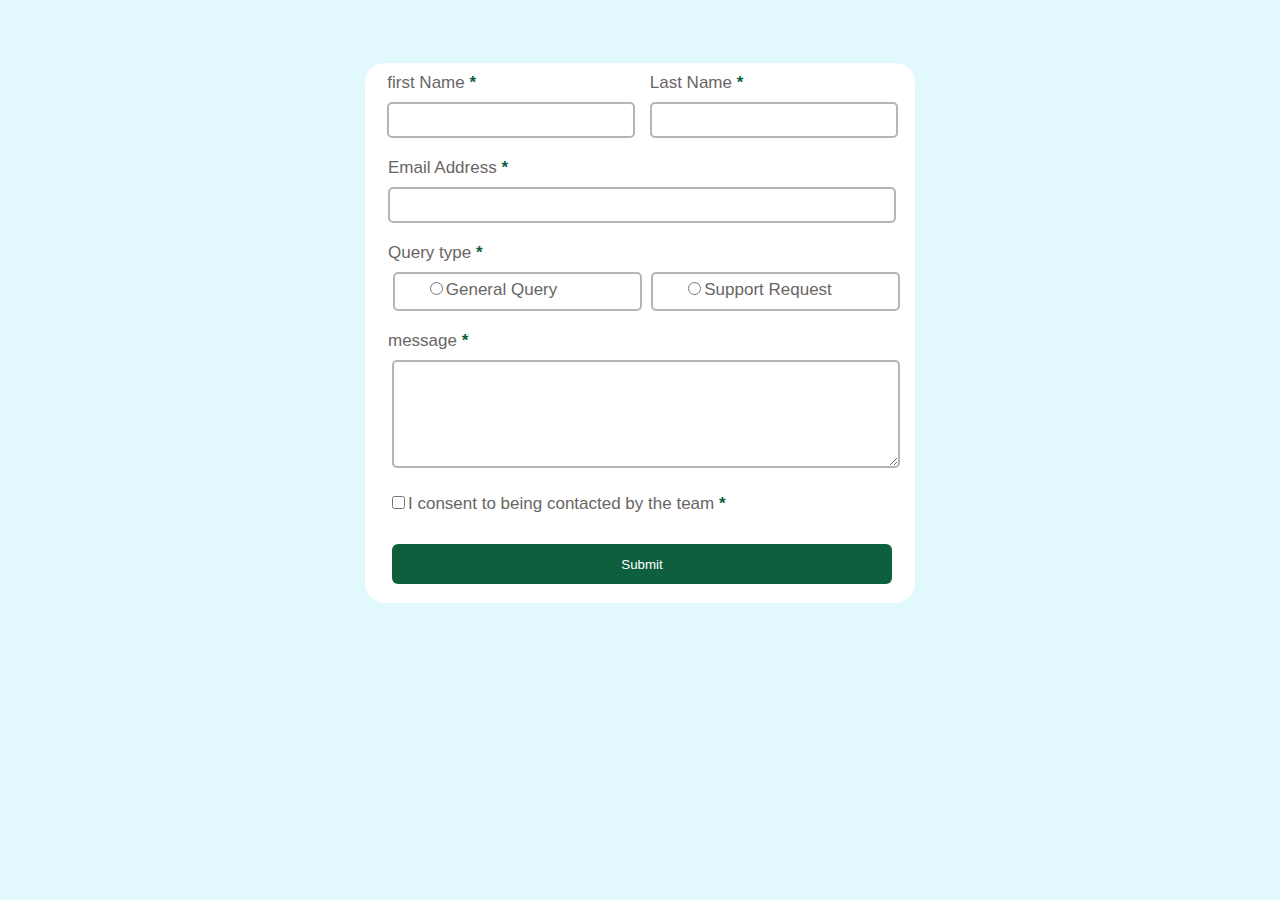
<file: index.html>
<!DOCTYPE html>
<html lang="en">
<head>
    <meta charset="UTF-8">
    <meta name="viewport" content="width=device-width, initial-scale=1.0">
    <title>Document</title>
    <style>
        body{
            background-color:rgb(225, 249, 252);
            font-size: 17px;
            font-family:Calibri, 'Gill Sans MT',  'Trebuchet MS', sans-serif;
            color:rgb(106, 101, 101);
            

        }
        .main{
            background-color: rgb(255, 255, 255);
            height:540px;
            width:540px;
            padding-right:10px;
            border-radius:20px;
            margin:auto;
            margin-top:5%;
        }
        .col11,
        .col12{
            margin-top:10px;
        }
       .d1{
        display:flex;
        justify-content: space-around;
       }
       .col31{
        display:flex;
        justify-content: space-around;
       }
       #fn,
       #ln{
        height:30px;
        width:240px;
        border-radius:5px;
        border:2px solid rgb(183, 180, 180);
        margin-top:9px;
       }
       #fn:hover{
        border:2px solid green;
       }
       #fn:focus{
        border:2px solid green;
       }
       #mail{
        height:30px;
        width:500px;
        border-radius:5px;
        border:2px solid rgb(183, 180, 180);
        margin-top:9px;
       }
      .col311,
      .col312{
        border:2px solid rgb(183, 180, 180);
        height:30px;
        width:215px;
        border-radius:5px;
        margin-top:9px;
        padding-top:5px;
        padding-left:30px;
      }
      #msg{
        height:100px;
        width:500px;
        margin-left:4px;
        border-radius:5px;
        border:2px solid rgb(183, 180, 180);
        margin-top:9px;
      }
      .col11
      {
        margin-left:15px;
      }
      .d2,
      .d3,
      .d5,
      .chek{
        margin-left:23px;
      }
      .sub{
        height:40px;
        width:500px;
        margin-top:10px;
        margin-left:27px;
        background-color: rgb(13, 95, 61);
        color:white;
        border:none;
        border-radius: 6px;
      }
      b{
        color:rgb(13, 95, 61);
      }
    </style>
</head>
<body>
    <form>
        <div class="main">
            <div class="d1">
                <div class="col11">
                    first Name <b>*</b>
                    <br>
                    <input type="text" name="nm" id="fn" required>
                </div>
                <div class="col12">
                    Last Name <b>*</b>
                    <br>
                    <input type="text" name="" id="ln" required>
            </div>
        </div>
        <br>
            <div class="d2">
                Email Address <b>*</b>
                <br>
                <input type="email" name="mail" id="mail" required>
            </div>
            <br>
            <div class="d3">
            Query type <b>*</b> 
            <br>
            <div class="col31">
                <div class="col311">
                <input type="radio" name="query"    id="first" required>General Query
                </div>
                <div class="col312">
                <input type="radio" name="query"     id="sec" required>Support Request
                </div>
            </div>
            </div>
            <br>
            <div class="d5">
                message <b>*</b>
                <br>
                <textarea name="msg" id="msg" required></textarea>
            </div>
            <br>
            <div class="chek">
                <input type="checkbox" name="chk" id="chk" required>I consent to being contacted by the team
                <b>*</b>
            </div>
            <br>
            <input type="submit" value="Submit" class="sub">
        </div>
    </form>
</body>
</html>
</file>
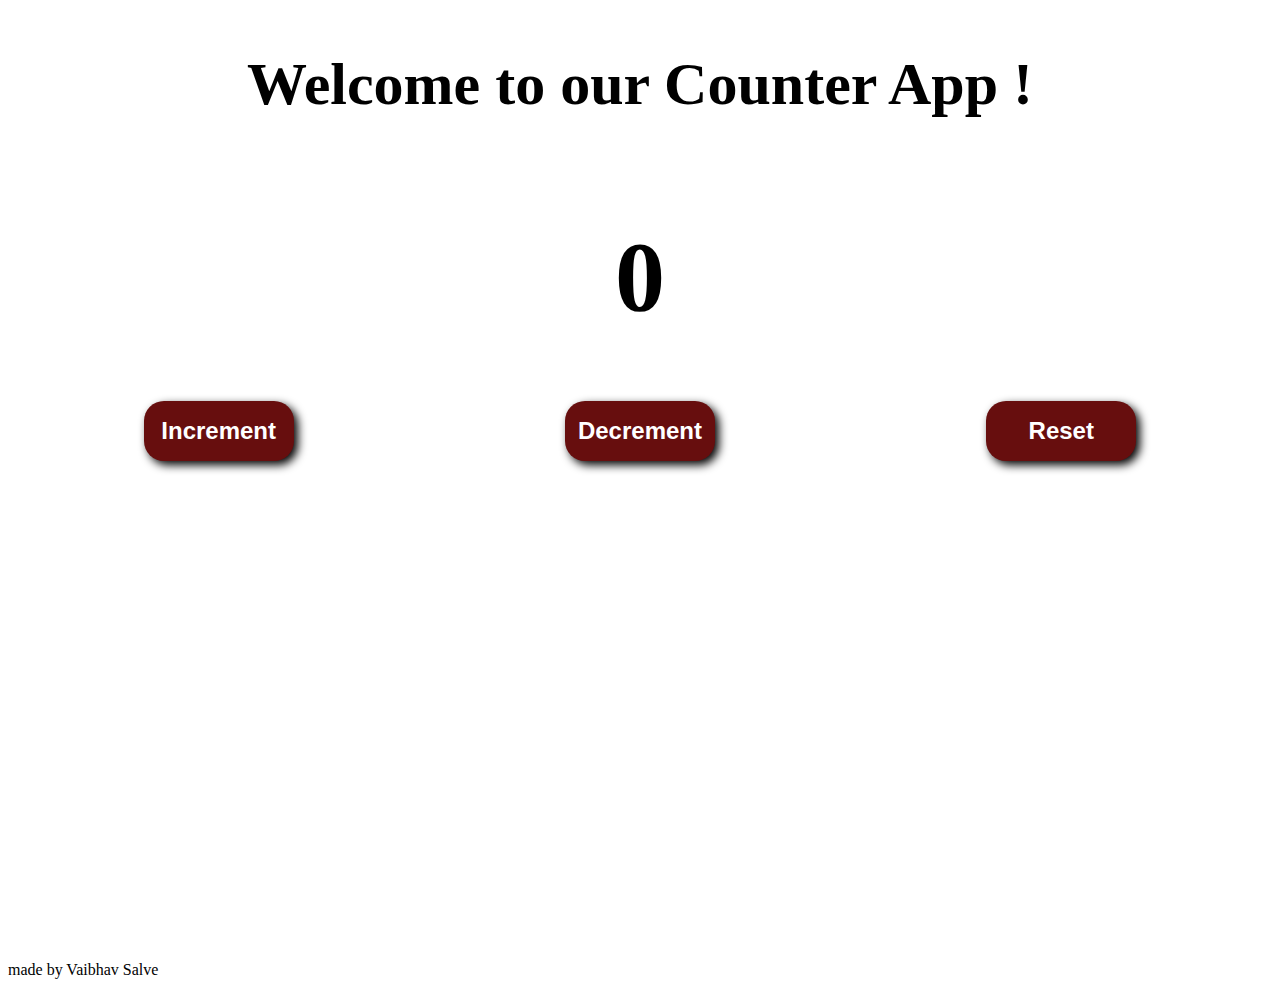
<file: 01_Counter_App/index.html>
<!DOCTYPE html>
<html lang="en">
<head>
    <meta charset="UTF-8">
    <meta name="viewport" content="width=device-width, initial-scale=1.0">
    <title>Document</title>
    <style>
        h2{
            text-align: center;
            font-size:60px;
        }


        .main{
             display:flex;
             flex-wrap:wrap;
       }
        button{
            height:60px;
            width:150px;
            margin-top:70px;
            font-size:24px;
            font-weight:600;
            background-color:rgb(103, 14, 14);
            border:none;
            border-radius:20px;
            color:white;
            box-shadow:4px 4px 10px rgb(0, 0, 0);
            margin: auto;
        }

        button:hover{
            background-color:rgb(160, 16, 16);
            cursor:pointer;
        }
        button:active{
            transform:translateY(2px);
            box-shadow:none;
        }

       

        h1{
            text-align:center;
            font-size:100px;
            margin-top:100px;
        }

        @media (max-width:768px)
        {
            h2{
            text-align: center;
            font-size:40px;
        }

        h1{
            text-align:center;
            font-size:70px;
            margin-top:130px;
        }

        .main{
            display:flex;
            gap:45px;
        }
        }
       footer{
        margin-top:500px;
       }

        @media(max-width:480px)
        {
            h2{
            text-align: center;
            font-size:30px;
        }
footer{
        margin-top:150px;
       }
        h1{
            text-align:center;
            font-size:50px;
            margin-top:130px;
        }
        .main{
            display:flex;
            flex-direction:column;
            gap:45px;
        }
        }
    </style>
</head>
<body>
    <h2>Welcome to our Counter App !</h2>
    <h1 id="c">0</h1>
    <div class="main">
    <button id="inc" onClick="vadhva()">Increment</button>
    <button id="dec" onClick="kami()">Decrement</button>
    <button id="res" onClick="back()">Reset</button>
    </div>
<footer>
made by Vaibhav Salve
</footer>
    <script src="index.js"></script>
</body>
</html>
</file>
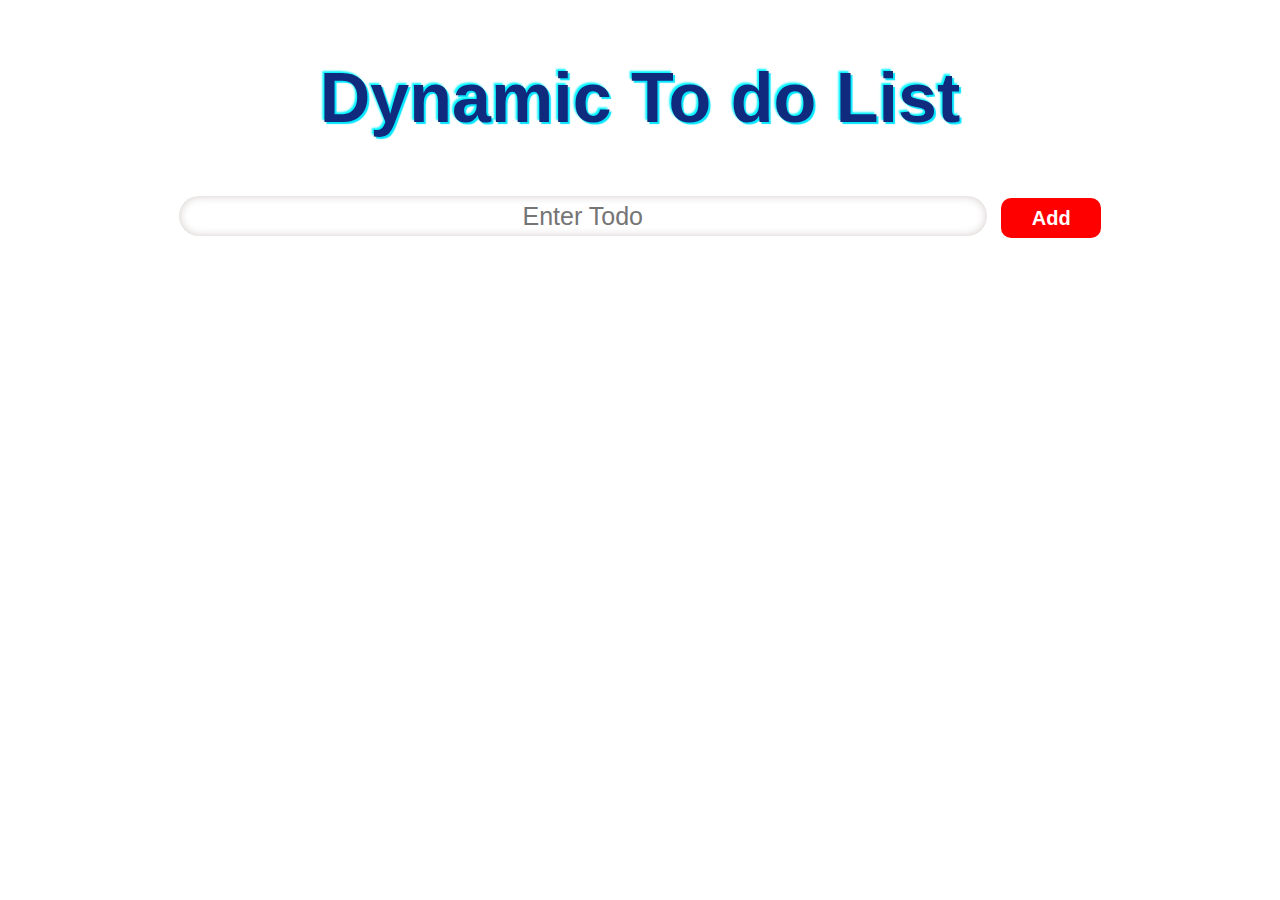
<file: 02_To_do_list/index.html>
<!DOCTYPE html>
<html lang="en">
<head>
    <meta charset="UTF-8">
    <meta name="viewport" content="width=device-width, initial-scale=1.0">
    <title>To do list By Vaibhav</title>
    <style>
        body {
            background-color: rgb(255, 255, 255);
            margin: 0;
            padding: 0;
            font-family: Arial, sans-serif;
        }

        h2 {
            font-size: 70px;
            text-align: center;
            text-shadow: 2px 2px 1px rgb(5, 230, 255), -2px -2px 2px rgb(2, 247, 255);
            color: rgb(16, 42, 125);
        }

        .input-container {
            text-align: center;
            margin-top: 30px;
        }

        input {
            height: 40px;
            width: 60%;
            border-radius: 100px;
            border: none;
            box-shadow: inset 0px 0px 10px rgb(212, 203, 203);
            font-size: 25px;
            padding: 0 20px;
        }

        input::placeholder {
            text-align: center;
        }

        input:focus {
            border: 2px solid red;
            outline: none;
        }

        #addBtn {
            height: 40px;
            width: 100px;
            font-size: 20px;
            font-weight: 800;
            border-radius: 10px;
            background-color: red;
            color: white;
            margin-left: 10px;
            cursor: pointer;
            border: none;
        }

        #addBtn:hover {
            background-color: rgb(171, 1, 1);
            color: rgb(251, 255, 0);
        }

        ul {
            list-style: none;
            padding: 0;
            margin-top: 30px;
            text-align: center;
            display: flex;
            flex-direction: column;
            gap: 20px;  
        }


        li {
    background-color: #f0f0f0;
    padding: 10px 20px;
    border-radius: 10px;
    display: flex;
    justify-content: space-between; 
    align-items: center;
    font-size: 20px;
    box-shadow: 0 0 5px rgba(0,0,0,0.1);
}


button {
    background-color: red;
    color: white;
    border: none;
    padding: 5px 10px;
    border-radius: 10%;
    cursor: pointer;
    font-size: 15px;
    height:40px;
    width:100px;
    margin-left:45%;
 
}

button:hover {
    background-color: darkred;
    transform: scale(1.1);
}


        @media (max-width:768px) {
            h2 {
                font-size: 50px;
            }

            input {
                width: 80%;
                font-size: 20px;
            }

            li {
                width: 80%;
                font-size: 20px;
            }
        }

        @media (max-width:480px) {
            h2 {
                font-size: 30px;
            }

            input {
                width: 80%;
                height: 30px;
                font-size: 16px;
            }

            #addBtn {
                width: 80px;
                height: 30px;
                font-size: 15px;
                margin-left: 5px;
            }

            li {
                width: 85%;
                font-size: 16px;
                padding: 8px 15px;
            }

        }
    </style>
</head>
<body>

<h2>Dynamic To do List</h2>

<div class="input-container">
    <input type="text" id="todoInput" placeholder="Enter Todo">
    <button id="addBtn" onclick="add()">Add</button>
</div>

<ul id="todoList">
    <!-- JS se tasks add honge with Delete Btn -->
</ul>

<script src="index.js"></script>

</body>
</html>
</file>
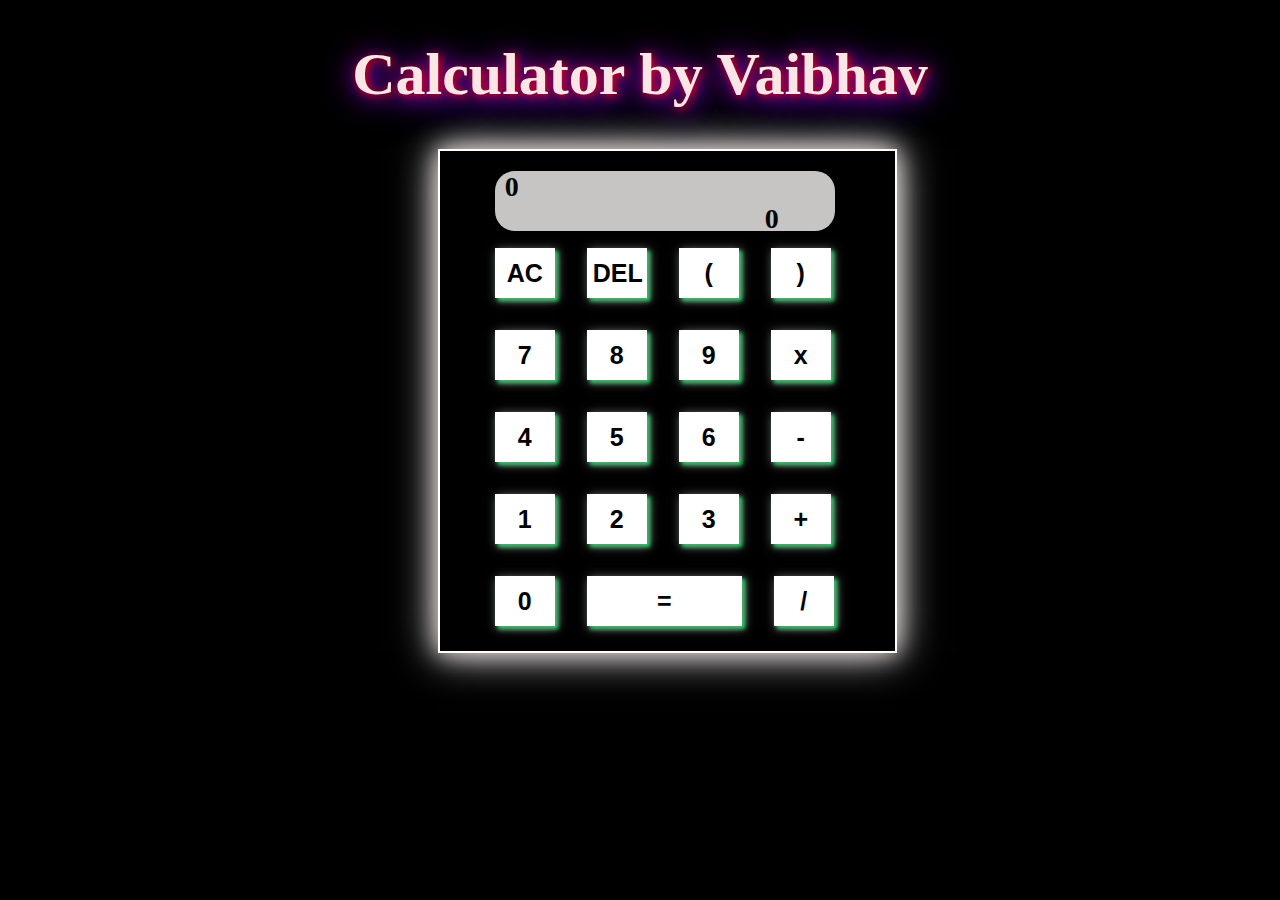
<file: 03_Calculator/index.html>
<!DOCTYPE html>
<html lang="en">
<head>
    <meta charset="UTF-8">
    <meta name="viewport" content="width=device-width, initial-scale=1.0">
    <title>Document</title>
    <link rel="stylesheet" href="style.css">
</head>
<body>
    <h1>Calculator by Vaibhav</h1>
    <div id="main">
        <div id="screen">
           <div id="ex">0</div>
           <div id="answer">0</div>
        </div>
        <div id="btns">
            <button id="ac">AC</button>
            <button id="del">DEL</button>
            <button id="ob">(</button>
            <button id="cb">)</button>
            <br>
            <button id="seven">7</button>
            <button id="eight">8</button>
            <button id="nine">9</button>
            <button id="mul">x</button>
            <br>
            <button id="four">4</button>
            <button id="five">5</button>
            <button id="six">6</button>
            <button id="sub">-</button>
            <br>
            <button id="one">1</button>
            <button id="two">2</button>
            <button id="three">3</button>
            <button id="add">+</button>
            <br>
            <button id="zero">0</button>
            <button id="ans">=</button>
            <button id="div">/</button>   
        </div>
    </div>
</body>
<script src="index.js"></script>
</html>
</file>
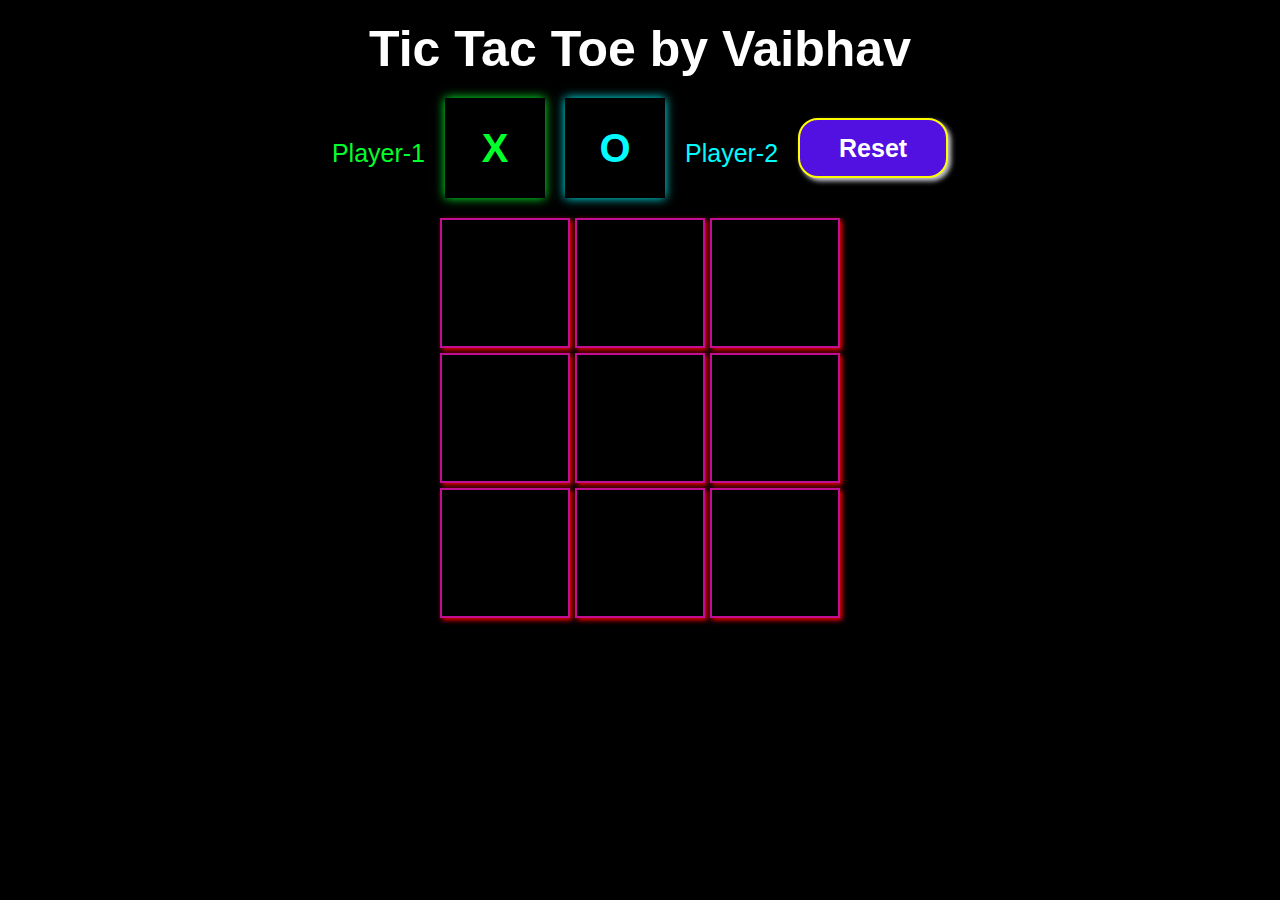
<file: 04_Tic_Tac_Toe/index.html>
<!DOCTYPE html>
<html lang="en">

<head>
    <meta charset="UTF-8">
    <meta name="viewport" content="width=device-width, initial-scale=1.0">
    <title>Tic_Tac_Toe_by_Vaibhav</title>
   <link rel="stylesheet" href="style.css">
</head>

<body>
    <h1>Tic Tac Toe by Vaibhav</h1>

    <div id="player">
        <span id="t1">Player-1</span>
        <div id="p1">X</div>
        <div id="p2">O</div>
        <span id="t2">Player-2</span>
        <button onclick="reset()">Reset</button>
    </div>
   
    <div id="main">
        <div id="one" class="box"></div>
        <div id="two" class="box"></div>
        <div id="three" class="box"></div>
        <div id="four" class="box"></div>
        <div id="five" class="box"></div>
        <div id="six" class="box"></div>
        <div id="seven" class="box"></div>
        <div id="eight" class="box"></div>
        <div id="nine" class="box"></div>
    </div>
</body>
<script src="index.js"></script>

</html>
</file>
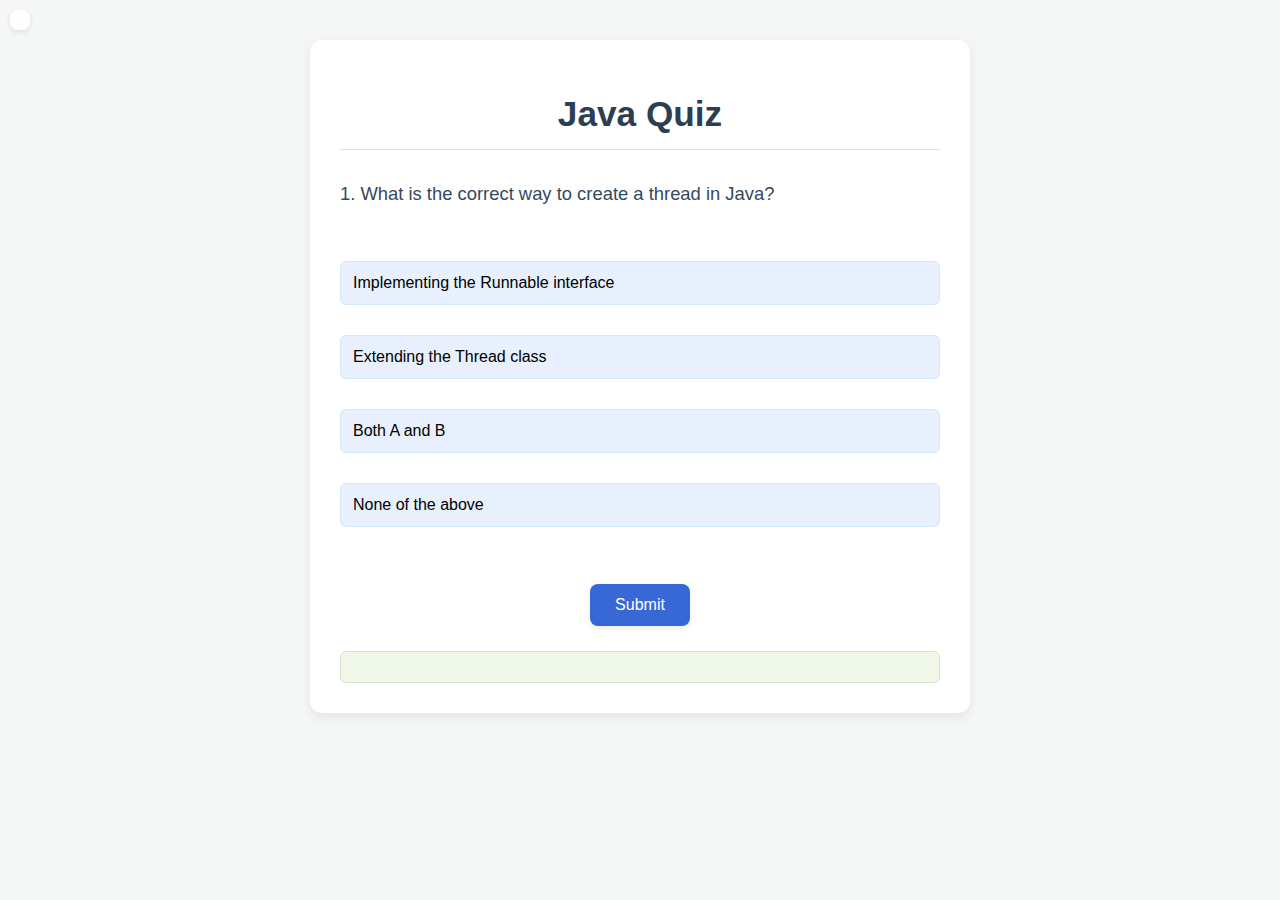
<file: 06_Java_quiz/index.html>
<!DOCTYPE html>
<html lang="en">
<head>
    <meta charset="UTF-8">
    <meta name="viewport" content="width=device-width, initial-scale=1.0">
    <title>Java Quiz</title>
    <link rel="stylesheet" href="style.css">
</head>
<body>

<div class="quiz-container">
    <h1 id="title">Java Quiz</h1>
    <div id="quiz">
        <div id="question" class="question"></div>
        <ul id="options" class="options"></ul>
        <button id="submit" class="submit-btn">Submit</button>
        <div id="results"></div>
    </div>
</div>

<div id="timer"></div>  <script src="index.js"></script>
</body>
</html>
</file>
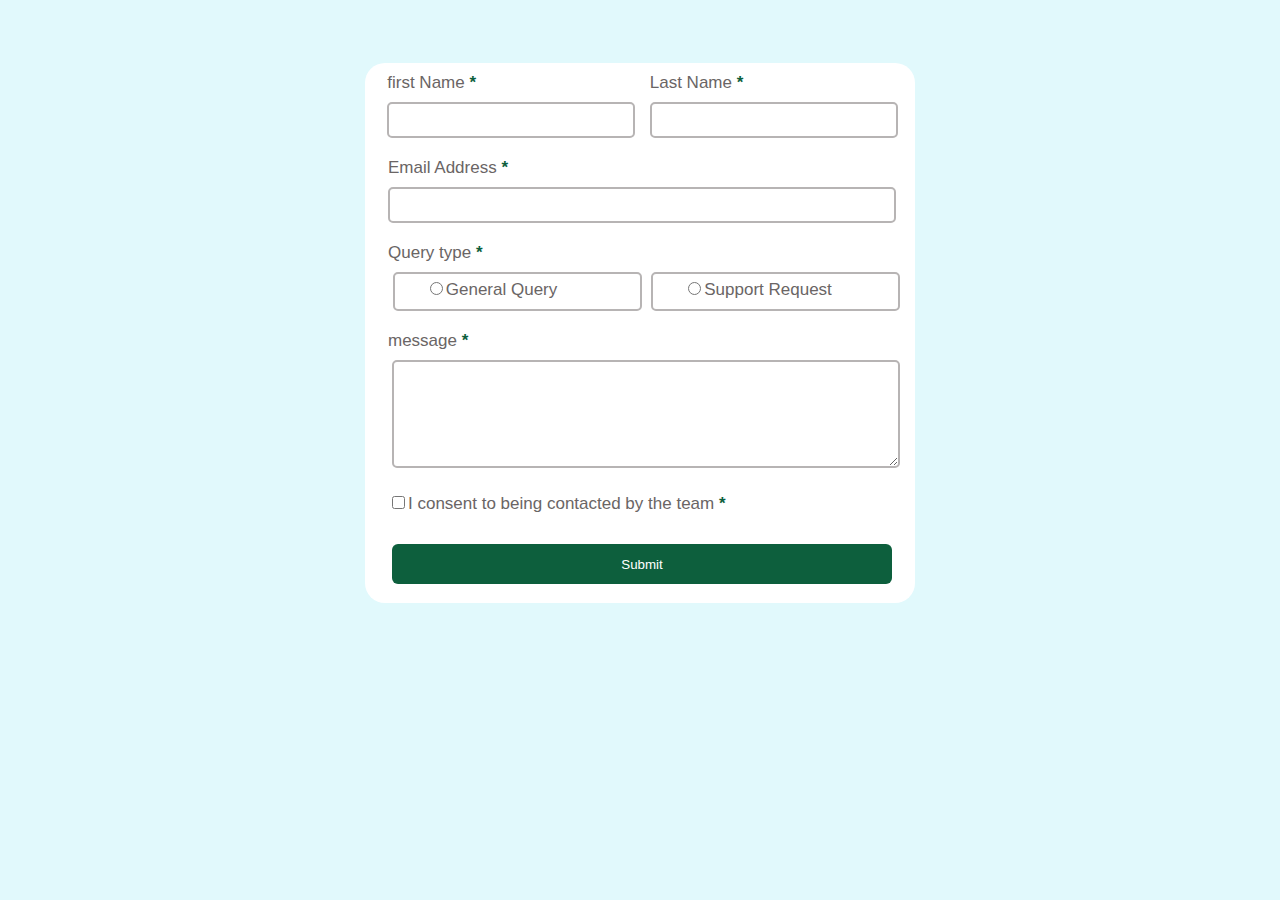
<file: contact form.html>
<!DOCTYPE html>
<html lang="en">
<head>
    <meta charset="UTF-8">
    <meta name="viewport" content="width=device-width, initial-scale=1.0">
    <title>Document</title>
    <style>
        body{
            background-color:rgb(225, 249, 252);
            font-size: 17px;
            font-family:Calibri, 'Gill Sans MT',  'Trebuchet MS', sans-serif;
            color:rgb(106, 101, 101);
            

        }
        .main{
            background-color: rgb(255, 255, 255);
            height:540px;
            width:540px;
            padding-right:10px;
            border-radius:20px;
            margin:auto;
            margin-top:5%;
        }
        .col11,
        .col12{
            margin-top:10px;
        }
       .d1{
        display:flex;
        justify-content: space-around;
       }
       .col31{
        display:flex;
        justify-content: space-around;
       }
       #fn,
       #ln{
        height:30px;
        width:240px;
        border-radius:5px;
        border:2px solid rgb(183, 180, 180);
        margin-top:9px;
       }
       #fn:hover{
        border:2px solid green;
       }
       #fn:focus{
        border:2px solid green;
       }
       #mail{
        height:30px;
        width:500px;
        border-radius:5px;
        border:2px solid rgb(183, 180, 180);
        margin-top:9px;
       }
      .col311,
      .col312{
        border:2px solid rgb(183, 180, 180);
        height:30px;
        width:215px;
        border-radius:5px;
        margin-top:9px;
        padding-top:5px;
        padding-left:30px;
      }
      #msg{
        height:100px;
        width:500px;
        margin-left:4px;
        border-radius:5px;
        border:2px solid rgb(183, 180, 180);
        margin-top:9px;
      }
      .col11
      {
        margin-left:15px;
      }
      .d2,
      .d3,
      .d5,
      .chek{
        margin-left:23px;
      }
      .sub{
        height:40px;
        width:500px;
        margin-top:10px;
        margin-left:27px;
        background-color: rgb(13, 95, 61);
        color:white;
        border:none;
        border-radius: 6px;
      }
      b{
        color:rgb(13, 95, 61);
      }
    </style>
</head>
<body>
    <form>
        <div class="main">
            <div class="d1">
                <div class="col11">
                    first Name <b>*</b>
                    <br>
                    <input type="text" name="nm" id="fn" required>
                </div>
                <div class="col12">
                    Last Name <b>*</b>
                    <br>
                    <input type="text" name="" id="ln" required>
            </div>
        </div>
        <br>
            <div class="d2">
                Email Address <b>*</b>
                <br>
                <input type="email" name="mail" id="mail" required>
            </div>
            <br>
            <div class="d3">
            Query type <b>*</b> 
            <br>
            <div class="col31">
                <div class="col311">
                <input type="radio" name="query"    id="first" required>General Query
                </div>
                <div class="col312">
                <input type="radio" name="query"     id="sec" required>Support Request
                </div>
            </div>
            </div>
            <br>
            <div class="d5">
                message <b>*</b>
                <br>
                <textarea name="msg" id="msg" required></textarea>
            </div>
            <br>
            <div class="chek">
                <input type="checkbox" name="chk" id="chk" required>I consent to being contacted by the team
                <b>*</b>
            </div>
            <br>
            <input type="submit" value="Submit" class="sub">
        </div>
    </form>
</body>
</html>
</file>
<file: 03_Calculator/style.css>
body{
    background:linear-gradient(rgb(0, 0, 0),rgb(0, 0, 0),rgb(0, 0, 0));
    height:cover;
    
}
#main{
    border:2px solid rgb(255, 255, 255);
    height:500px;
    width:400px;
    margin-left:34%;
    padding-left:55px;
    padding-right:0px;
    box-shadow: 0px 0px 20px rgb(208, 195, 195),0px 0px 40px white;
}
#screen{
    background-color:rgb(199, 196, 196);
    height:50px;
    color:rgb(6, 6, 6);
    font-size:28px;
    padding-bottom: 10px;
    border-radius:20px;
    margin-top:5px;
    width:340px;
    font-weight:800;

}

button{
    height:50px;
    width:60px;
    background-color:white;
    border:none;
    box-shadow:2px 2px 10px gray,3px 3px 4px rgb(2, 255, 95);
    font-size:25px;
    font-weight:600;
    
}
button:hover{
    background-color:rgb(15, 157, 129);
    color:white;
    cursor:pointer;
}
button:active{
    transform:translateY(2px);
    box-shadow:2px 2px 10px rgb(255, 255, 255),3px 3px 4px rgb(255, 255, 255);
}

#btns{
    display:flex;
    flex-wrap: wrap;
    gap:32px;
    
}
#ac,
#del,
#ob,
#cb{
    margin-top:17px;
}

#answer{
    margin-left:270px;
}
h1{
font-size:60px;
text-align: center;
color:rgb(250, 230, 230);
text-shadow:2px 2px 10px red,3px 3px 20px blue,2px 2px 30px red,3px 3px 40px blue;
}

#ans{
width:155px;
}

#ex{
margin-top:20px;
margin-left:10px;
}

    @media (max-width:786px) {

    #main{
        margin-left:13%;
    }
}

/*for mobile */
@media (max-width:480px) {
   h1{
    font-size:20px;
    margin-top:20px;
   }
   #main{
    border:2px solid rgb(255, 255, 255);
    height:330px;
    width:230px;
    margin-top:20px;
    padding-left:20px;
    padding-right:4px;
    box-shadow: 0px 0px 20px rgb(208, 195, 195),0px 0px 40px white;
}
#screen{
    background-color:rgb(199, 196, 196);
    height:30px;
    color:rgb(6, 6, 6);
    font-size:17px;
    padding-bottom: 25px;
    border-radius:20px;
    margin-top:5px;
    width:220px;
    font-weight:500;
}

button{
    height:40px;
    width:50px;
    background-color:white;
    border:none;
    box-shadow:2px 2px 5px gray,3px 3px 5px rgb(2, 255, 95);
    font-size:15px;
    font-weight:600;
    border-radius:5px;
    
}
button:hover{
    background-color:rgb(15, 157, 129);
    color:white;
    cursor:pointer;
}
button:active{
    transform:translateY(2px);
    box-shadow:2px 2px 10px rgb(255, 255, 255),3px 3px 4px rgb(255, 255, 255);
}

#btns{
    display:flex;
    flex-wrap: wrap;
    gap:6px;
    
}
#ac,
#del,
#ob,
#cb{
    margin-top:17px;
}

#answer{
    margin-left:180px;
    color:rgb(118, 0, 154);
    font-size:18px;
}

#ans{
width:107px;
}

#ex{
margin-top:20px;
margin-left:10px;
}
}
</file>
<file: 04_Tic_Tac_Toe/style.css>
/* === Base Styles === */
body {
    background-color: black;
    margin: 0;
    padding: 0;
    font-family: 'Gill Sans', 'Gill Sans MT', Calibri, 'Trebuchet MS', sans-serif;
}

h1 {
    color: white;
    font-size: clamp(30px, 6vw, 50px);
    text-align: center;
    margin: 20px 0;
}

#player {
    display: flex;
    flex-wrap: wrap;
    justify-content: center;
    align-items: center;
    gap: 20px;
    margin: 20px auto;
    max-width: 90vw;
}

#t1, #t2 {
    font-size: clamp(16px, 4vw, 25px);
    margin-top: 10px;
    color: white;
}

#t1 {
    color: rgb(2, 255, 44);
}

#t2 {
    color: rgb(2, 251, 255);
}

#p1, #p2 {
    width: clamp(60px, 20vw, 100px);
    height: clamp(60px, 20vw, 100px);
    font-size: clamp(24px, 6vw, 40px);
    display: flex;
    justify-content: center;
    align-items: center;
    font-weight: bold;
}

#p1 {
    color: rgb(2, 255, 44);
    box-shadow:0px 0px 10px;
}

#p2 {
    color: rgb(2, 251, 255);
    box-shadow:0px 0px 10px;
}

#main {
    display: grid;
    grid-template-columns: repeat(3, 1fr);
    gap: 5px;
    width: 90vw;
    max-width: 400px;
    margin: auto;
}

.box {
    background-color: transparent;
    border: 2px solid rgb(194, 13, 149);
    color: rgb(2, 251, 255);
    font-size: clamp(60px, 8vw, 80px);
    aspect-ratio: 1 / 1;
    display: flex;
    justify-content: center;
    align-items: center;
    box-shadow: 2px 2px 5px red;
    cursor: pointer;
}


button {
    height: 60px;
    width: 150px;
    background-color: rgb(82, 16, 225);
    border: 2px solid yellow;
    color: white;
    font-size: clamp(16px, 4vw, 25px);
    font-weight: 800;
    border-radius: 20px;
    box-shadow: 3px 3px 5px rgb(206, 206, 216);
    transition: all 0.2s ease-in-out;
}

button:hover {
    background-color: red;
    color: yellow;
    cursor: pointer;
}

button:active {
    transform: translateY(3px);
    box-shadow: 3px 3px 5px rgb(0, 0, 0);
}


#pop {
    position: absolute;
    border: 2px solid white;
    width: 90vw;
    max-width: 600px;
    margin: auto;
    left: 0;
    right: 0;
    top: 2%;
    background-color: rgb(210, 255, 49);
    font-size: clamp(24px, 6vw, 60px);
    color: rgb(255, 0, 0);
    font-weight: 900;
    padding: 20px;
    text-align: center;
    box-shadow: 0 0 15px white;
}

#ok {
    margin-top: 20px;
}


.lineh,
.linev,
.linetirpi,
.linetirpi2 {
    height: 130px;
    width: 3px;
    background-color: yellow;
    position: absolute;
    border: 2px solid rgba(255, 213, 0, 0.094);
    box-shadow: 0px 0px 10px rgb(8, 234, 250), 0px 0px 20px white;
}

.lineh {
    transform: rotate(90deg);
}

.linetirpi {
    height: 190px;
    transform: rotate(135deg);
}

.linetirpi2 {
    height: 190px;
    transform: rotate(-135deg);
}


@media (max-width: 600px) {
    #player {
        gap: 10px;
        flex-direction: column;
    }

    button {
        width: 100px;
        height: 40px;
        font-size: 4vw;
    }

    #pop {
        font-size: 6vw;
    }
}
</file>
<file: 06_Java_quiz/style.css>
body {
    font-family: 'Arial', sans-serif;
    background-color: #f4f7f6;
    margin: 0;
    display: flex;
    flex-direction: column; /* Arrange items vertically */
    align-items: center;
    min-height: 100vh;
    padding-top: 40px; /* Add some top padding to accommodate the fixed timer */
    box-sizing: border-box; /* Include padding in element's total width and height */
}

.quiz-container {
    background-color: #fff;
    width: 90%;
    max-width: 600px;
    padding: 30px;
    border-radius: 12px;
    box-shadow: 0 4px 12px rgba(0, 0, 0, 0.08);
    transition: transform 0.2s ease-in-out;
    margin-bottom: 30px; /* Add some space below the quiz container */
}

.quiz-container:hover {
    transform: scale(1.01);
}

#title {
    color: #2c3e50;
    font-size: 2.2em;
    text-align: center;
    margin-bottom: 30px;
    border-bottom: 1px solid #e0e0e0;
    padding-bottom: 15px;
}

#quiz {
    display: flex;
    flex-direction: column;
}

.question {
    font-size: 1.15em;
    color: #34495e;
    margin-bottom: 20px;
    line-height: 1.5;
    position: relative; /* For positioning feedback text */
}

.options {
    list-style-type: none;
    padding: 0;
    margin-bottom: 25px;
}

.options li {
    margin-bottom: 12px;
}

.options label {
    display: flex;
    align-items: center;
    padding: 12px;
    background-color: #e8f0fe;
    border-radius: 6px;
    border: 1px solid #d1e9ff;
    cursor: pointer;
    transition: background-color 0.2s ease-in-out, border-color 0.2s ease-in-out;
}

.options label:hover {
    background-color: #cce5ff;
    border-color: #b8daff;
}

.options input[type="radio"] {
    margin-right: 10px;
    vertical-align: middle;
    appearance: none;
    -webkit-appearance: none;
    -moz-appearance: none;
}

.options label.active {
    background-color: #a8cfff; /* Darker on click */
    border-color: #94b5e0;
}

.options label.correct {
    background-color: #d4edda; /* Light green for correct */
    border-color: #c3e6cb;
}

.options label.wrong {
    background-color: #f8d7da; /* Light red for wrong */
    border-color: #f5c2c7;
}

.options label.disabled {
    cursor: default;
    pointer-events: none; /* Prevent further clicks */
}

.submit-btn {
    background-color: #3867d6;
    color: white;
    padding: 12px 25px;
    border: none;
    border-radius: 8px;
    cursor: pointer;
    font-size: 1em;
    transition: background-color 0.2s ease-in-out;
    align-self: center;
    margin-top: 20px;
    box-shadow: 0 2px 6px rgba(0, 0, 0, 0.08);
}

.submit-btn:hover {
    background-color: #2a4ba0;
}

#results {
    margin-top: 25px;
    font-size: 1.1em;
    font-weight: bold;
    color: #2c3e50;
    text-align: center;
    padding: 15px;
    background-color: #f0f8ea;
    border-radius: 6px;
    border: 1px solid #d3e4cd;
}

#results button {
    background-color: #27ae60;
    color: white;
    padding: 8px 18px;
    border: none;
    border-radius: 6px;
    cursor: pointer;
    font-size: 0.9em;
    margin-top: 10px;
    transition: background-color 0.2s ease-in-out;
}

#results button:hover {
    background-color: #1e8449;
}

.question img {
    max-width: 100%;
    height: auto;
    display: block;
    margin: 15px auto;
    border: 1px solid #e0e0e0;
    border-radius: 4px;
    box-shadow: 0 1px 3px rgba(0, 0, 0, 0.05);
}

.correct-text {
    color: #27ae60;
    font-weight: bold;
    margin-top: 10px;
    text-align: center;
}

.wrong-text {
    color: #e74c3c;
    font-weight: bold;
    margin-top: 10px;
    text-align: center;
}

#timer {
    position: fixed;
    top: 10px; /* Adjust to move it down */
    left: 10px; /* Move it to the left */
    font-size: 1.2em;
    color: #555;
    background-color: rgba(255, 255, 255, 0.8);
    padding: 10px;
    border-radius: 8px;
    box-shadow: 0 2px 5px rgba(0, 0, 0, 0.1);
    z-index: 10; /* Ensure it's above other elements */
}

.next-btn {
    background-color: #f39c12; /* Orange-ish */
    color: white;
    padding: 10px 20px;
    border: none;
    border-radius: 6px;
    cursor: pointer;
    font-size: 1em;
    margin-top: 15px;
    transition: background-color 0.2s ease-in-out;
    align-self: center;
}

.next-btn:hover {
    background-color: #d3890e;
}

#reload{
    background-color: #27ae60;
    color: white;
    padding: 8px 18px;
    border: none;
    border-radius: 6px;
    cursor: pointer;
    font-size: 0.9em;
    margin-top: 10px;
    transition: background-color 0.2s ease-in-out;  
}
</file>
